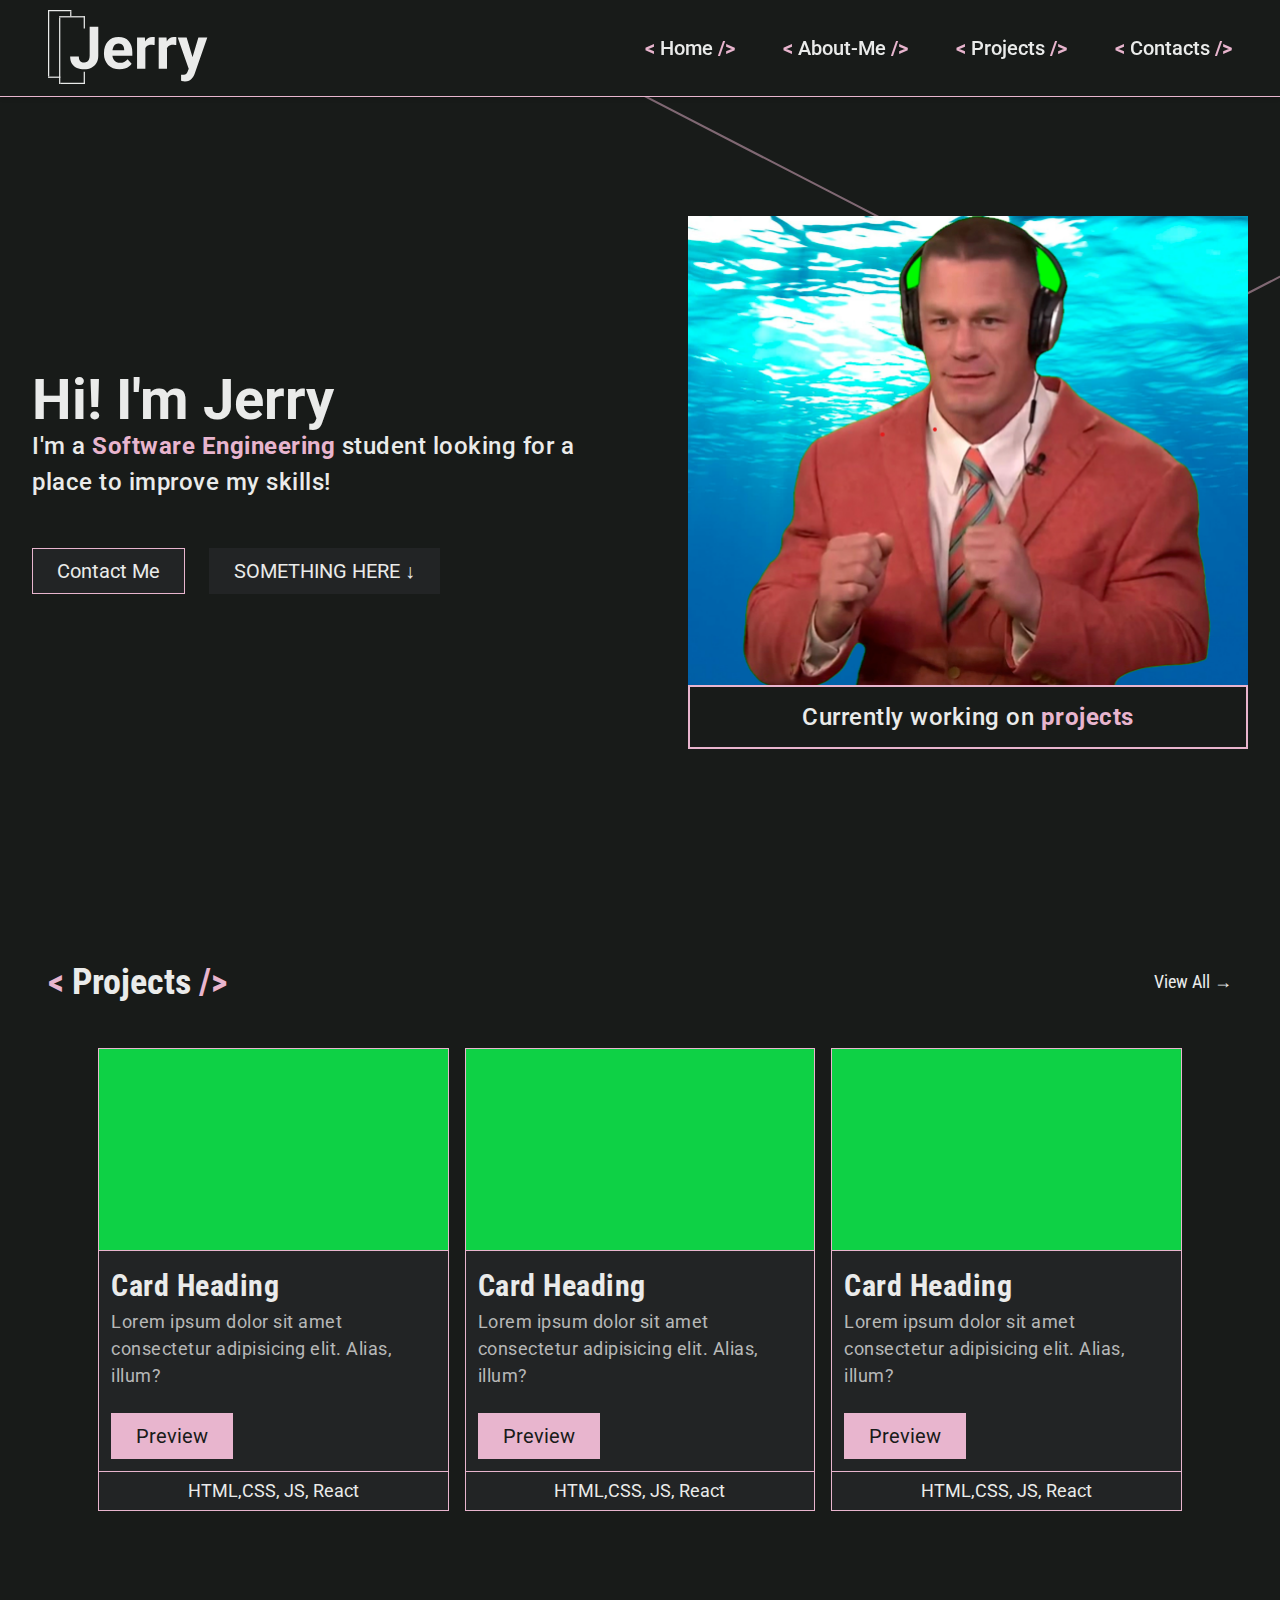
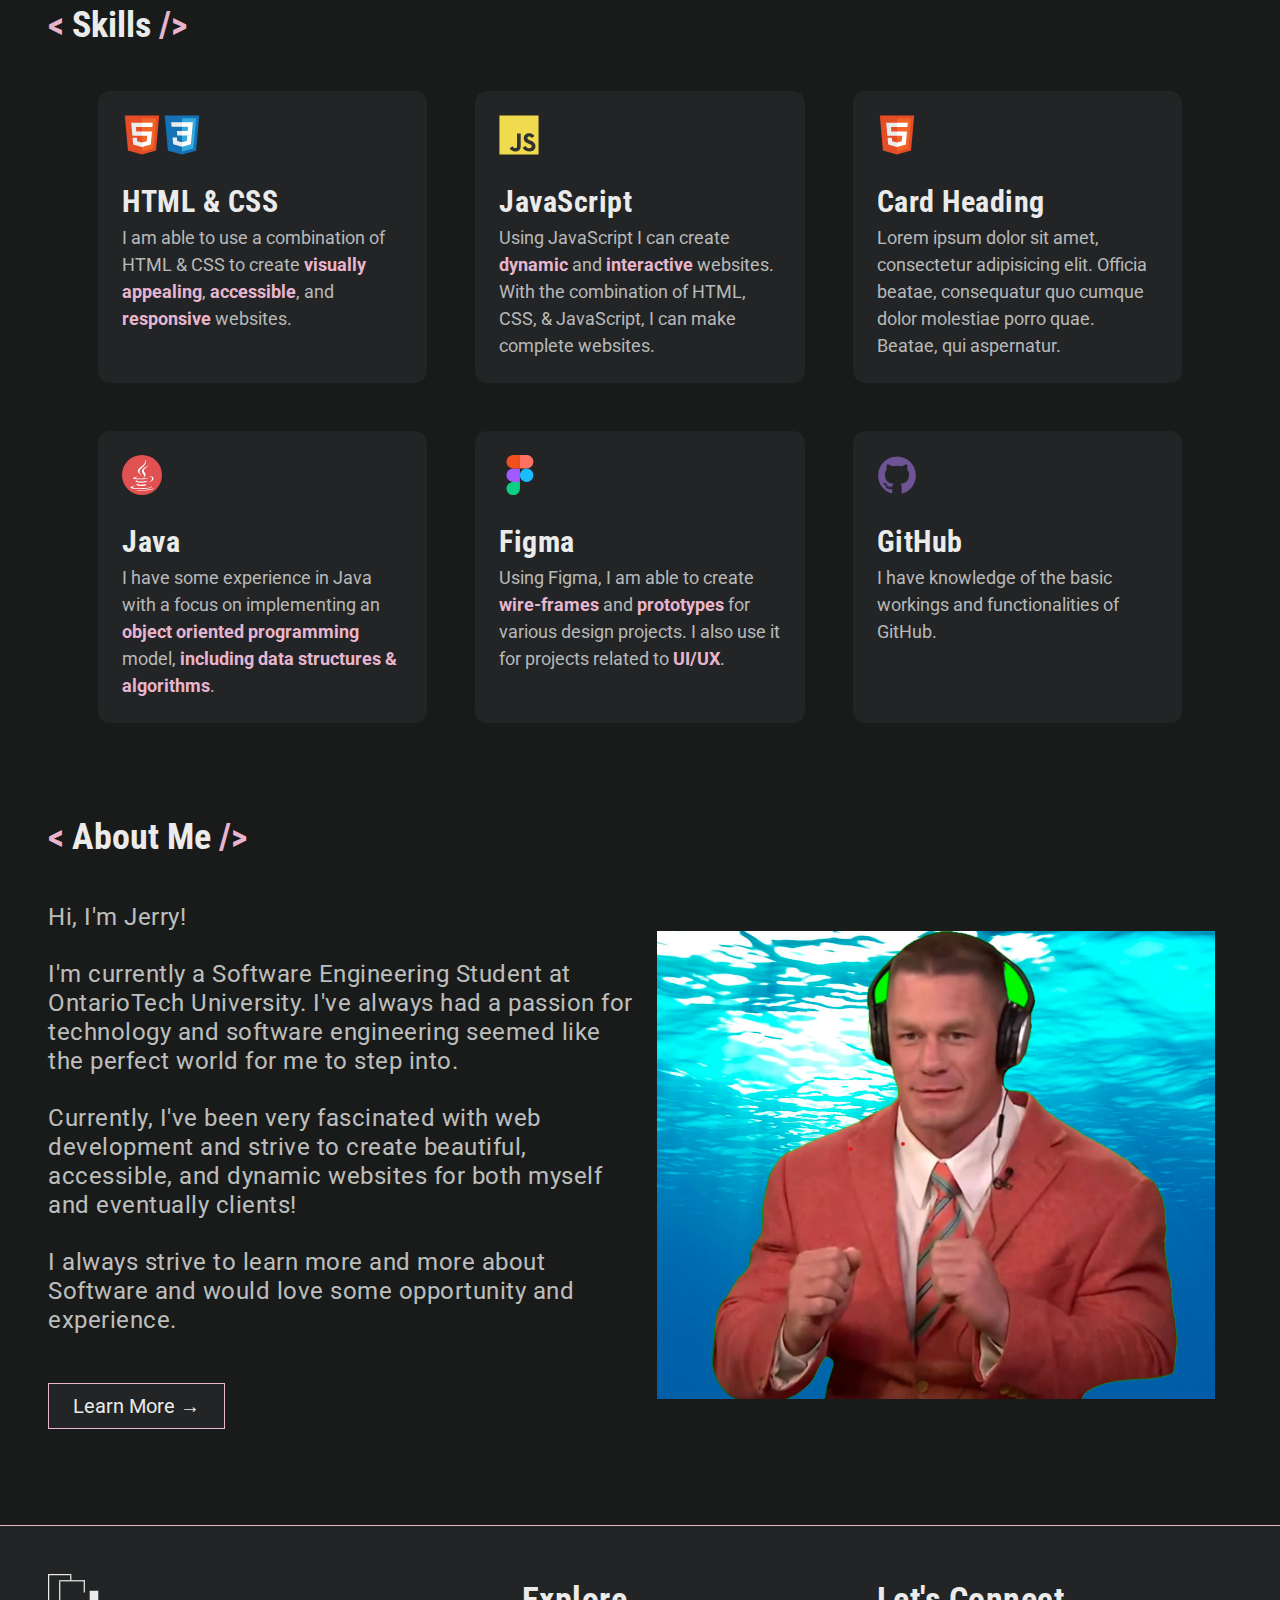
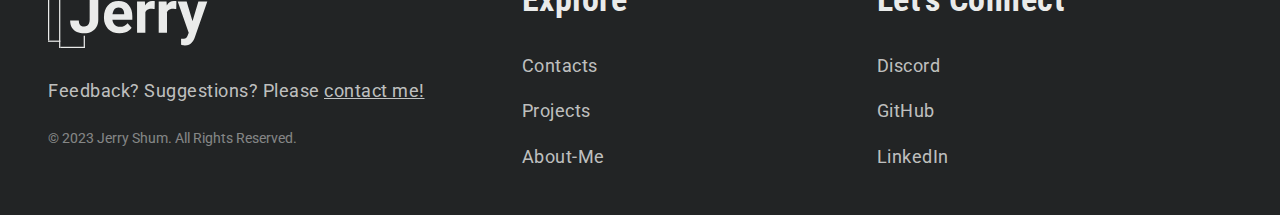
<file: index.html>
<!DOCTYPE html>
<html lang="en">
  <head>
    <meta charset="UTF-8" />
    <meta name="viewport" content="width=device-width, initial-scale=1.0" />
    <title>Jerry Shum</title>

    <!-- Fonts -->
    <link rel="preconnect" href="https://fonts.googleapis.com" />
    <link rel="preconnect" href="https://fonts.gstatic.com" crossorigin />
    <link
      href="https://fonts.googleapis.com/css2?family=Roboto+Condensed:wght@400;700&family=Roboto:wght@400;500;700&display=swap"
      rel="stylesheet"
    />

    <!-- CSS -->
    <link rel="stylesheet" href="css/general.css" />
    <link rel="stylesheet" href="css/styles.css" />
  </head>

  <!-- ------------------------------------------------------------------------------------------------------------------- -->

  <body>
    <!--! Header -->
    <header class="header sticky-header">
      <!--! Logo -->
      <a href="index.html">
        <img src="../img/Logo.svg" alt="Jerry Logo" class="logo" />
      </a>

      <!--! Navigation Bar-->
      <nav class="nav-bar">
        <ul class="nav-list">
          <li>
            <a href="index.html" class="nav-items">
              <span class="accent-bold"> &lt; </span>
              Home
              <span class="accent-bold">/&gt;</span>
            </a>
          </li>
          <li>
            <a href="about.html" class="nav-items">
              <span class="accent-bold"> &lt; </span>
              About-Me
              <span class="accent-bold">/&gt;</span>
            </a>
          </li>
          <li>
            <a href="projects.html" class="nav-items">
              <span class="accent-bold"> &lt; </span>
              Projects
              <span class="accent-bold">/&gt;</span>
            </a>
          </li>
          <li>
            <a href="contacts.html" class="nav-items">
              <span class="accent-bold"> &lt; </span>
              Contacts
              <span class="accent-bold">/&gt;</span>
            </a>
          </li>
        </ul>
      </nav>
    </header>

    <!--! Hero Section -->
    <section class="section-hero">
      <div class="hero">
        <div class="hero-left flex-vertical">
          <div class="hero-text">
            <div class="hero-header">Hi! I'm Jerry</div>
            <div class="hero-description">
              I'm a
              <span class="accent-bold">Software Engineering </span> student
              looking for a place to improve my skills!
            </div>
          </div>
          <div class="hero-btn-container">
            <a href="contacts.html" class="btn btn--primary">Contact Me</a>
            <a href="#" class="btn btn--secondary">SOMETHING HERE &darr;</a>
          </div>
        </div>

        <div class="hero-right flex-vertical">
          <img
            src="img/imgplaceholder - Copy.png"
            alt="Placeholder Image"
            class="hero-img"
          />
          <div class="current-work-container">
            <div class="current-work-text">
              Currently working on <span class="accent-bold"> projects </span>
            </div>
          </div>
        </div>
      </div>
    </section>

    <!--! Projects Section -->
    <section class="section-projects">
      <div class="container">
        <div class="flex-space-between">
          <h2 class="heading-secondary">
            <span class="accent-bold">&lt;</span>
            Projects
            <span class="accent-bold">/&gt;</span>
          </h2>

          <a href="#" class="proj-view">View All &rightarrow;</a>
        </div>

        <div class="cards grid grid--3-col">
          <div class="card">
            <div class="card-img-container">
              <img
                src="../img/project-img.png"
                alt="Card Image"
                class="card-img"
              />
            </div>

            <div class="card-text">
              <div class="card-heading">Card Heading</div>
              <div class="card-description">
                Lorem ipsum dolor sit amet consectetur adipisicing elit. Alias,
                illum?
              </div>
              <a href="#" class="btn btn-card">Preview</a>
            </div>

            <div class="card-footer">HTML,CSS, JS, React</div>
          </div>

          <div class="card">
            <div class="card-img-container">
              <img
                src="../img/project-img.png"
                alt="Card Image"
                class="card-img"
              />
            </div>

            <div class="card-text">
              <div class="card-heading">Card Heading</div>
              <div class="card-description">
                Lorem ipsum dolor sit amet consectetur adipisicing elit. Alias,
                illum?
              </div>
              <a href="#" class="btn btn-card">Preview</a>
            </div>

            <div class="card-footer">HTML,CSS, JS, React</div>
          </div>

          <div class="card">
            <div class="card-img-container">
              <img
                src="../img/project-img.png"
                alt="Card Image"
                class="card-img"
              />
            </div>

            <div class="card-text">
              <div class="card-heading">Card Heading</div>
              <div class="card-description">
                Lorem ipsum dolor sit amet consectetur adipisicing elit. Alias,
                illum?
              </div>
              <a href="#" class="btn btn-card">Preview</a>
            </div>

            <div class="card-footer">HTML,CSS, JS, React</div>
          </div>
        </div>
      </div>
    </section>

    <!--! Skills Section -->
    <section class="section-skills">
      <div class="container">
        <h2 class="heading-secondary">
          <span class="accent-bold">&lt;</span>
          Skills
          <span class="accent-bold">/&gt;</span>
        </h2>

        <div class="skill-cards grid grid--3-col grid--2-row">
          <div class="skill-card">
            <div class="skill-card-icon-container">
              <img
                src="../img/skill-icons/html5-original.svg"
                alt="Html Icon"
                class="skill-card-icon"
              />
              <img
                src="../img/skill-icons/css3-original.svg"
                alt="Css Icon"
                class="skill-card-icon"
              />
            </div>
            <div class="skill-card-text">
              <div class="skill-card-heading">HTML & CSS</div>
              <div class="skill-card-description">
                I am able to use a combination of HTML & CSS to create
                <span class="accent-bold">visually appealing</span>,
                <span class="accent-bold">accessible</span>, and
                <span class="accent-bold">responsive</span> websites.
              </div>
            </div>
          </div>
          <div class="skill-card">
            <div class="skill-card-icon-container">
              <img
                src="../img/skill-icons/javascript-original.svg"
                alt="Html Icon"
                class="skill-card-icon"
              />
            </div>
            <div class="skill-card-text">
              <div class="skill-card-heading">JavaScript</div>
              <div class="skill-card-description">
                Using JavaScript I can create
                <span class="accent-bold">dynamic</span>
                and
                <span class="accent-bold">interactive</span>
                websites. With the combination of HTML, CSS, & JavaScript, I can
                make complete websites.
              </div>
            </div>
          </div>
          <div class="skill-card">
            <div class="skill-card-icon-container">
              <img
                src="../img/skill-icons/html5-original.svg"
                alt="Html Icon"
                class="skill-card-icon"
              />
            </div>
            <div class="skill-card-text">
              <div class="skill-card-heading">Card Heading</div>
              <div class="skill-card-description">
                Lorem ipsum dolor sit amet, consectetur adipisicing elit.
                Officia beatae, consequatur quo cumque dolor molestiae porro
                quae. Beatae, qui aspernatur.
              </div>
            </div>
          </div>
          <div class="skill-card">
            <div class="skill-card-icon-container">
              <img
                src="../img/skill-icons/Java-icon.svg"
                alt="Html Icon"
                class="skill-card-icon"
              />
            </div>
            <div class="skill-card-text">
              <div class="skill-card-heading">Java</div>
              <div class="skill-card-description">
                I have some experience in Java with a focus on implementing an
                <span class="accent-bold">object oriented programming</span>
                model,
                <span class="accent-bold"
                  >including data structures & algorithms</span
                >.
              </div>
            </div>
          </div>
          <div class="skill-card">
            <div class="skill-card-icon-container">
              <img
                src="../img/skill-icons/figma-original.svg"
                alt="Html Icon"
                class="skill-card-icon"
              />
            </div>
            <div class="skill-card-text">
              <div class="skill-card-heading">Figma</div>
              <div class="skill-card-description">
                Using Figma, I am able to create
                <span class="accent-bold">wire-frames</span> and
                <span class="accent-bold">prototypes</span> for various design
                projects. I also use it for projects related to
                <span class="accent-bold">UI/UX</span>.
              </div>
            </div>
          </div>
          <div class="skill-card">
            <div class="skill-card-icon-container">
              <img
                src="../img/skill-icons/github-original 1.svg"
                alt="Html Icon"
                class="skill-card-icon"
              />
            </div>
            <div class="skill-card-text">
              <div class="skill-card-heading">GitHub</div>
              <div class="skill-card-description">
                I have knowledge of the basic workings and functionalities of
                GitHub.
              </div>
            </div>
          </div>
        </div>
      </div>
    </section>

    <!--! About Me Section -->
    <section class="section-about">
      <div class="container">
        <h2 class="heading-secondary">
          <span class="accent-bold">&lt;</span>
          About Me
          <span class="accent-bold">/&gt;</span>
        </h2>

        <div class="about-container grid grid--2-col">
          <div class="about-left">
            <div class="about-description medium-mb">
              Hi, I'm Jerry!
              <br />
              <br />
              I'm currently a Software Engineering Student at OntarioTech
              University. I've always had a passion for technology and software
              engineering seemed like the perfect world for me to step into.
              <br />
              <br />
              Currently, I've been very fascinated with web development and
              strive to create beautiful, accessible, and dynamic websites for
              both myself and eventually clients! <br /><br />

              I always strive to learn more and more about Software and would
              love some opportunity and experience.
            </div>
            <a href="about.html" class="btn btn--primary"
              >Learn More &rightarrow;</a
            >
          </div>

          <div class="about-right">
            <div class="about-img-container">
              <img
                src="../img/imgplaceholder - Copy.png"
                alt="About Image"
                class="about-img"
              />
            </div>
          </div>
        </div>
      </div>
    </section>

    <!--! Footer -->
    <footer class="footer">
      <div class="container">
        <div class="grid grid--footer">
          <div class="footer-feedback footer-flex flex-vertical">
            <div class="footer-img">
              <a href="#">
                <img src="../img/Logo.svg" alt="Jerry Logo" class="logo" />
              </a>
            </div>
            <div class="footer-text">
              Feedback? Suggestions? Please
              <a href="contacts.html" class="underline footer-link"
                >contact me!</a
              >
            </div>
            <div class="copyright">
              &copy; 2023 Jerry Shum. All Rights Reserved.
            </div>
          </div>
          <div class="footer-explore footer-flex flex-vertical">
            <div class="footer-heading">Explore</div>
            <ul class="footer-links">
              <li class="footer-text">
                <a href="contacts.html" class="footer-link">Contacts</a>
              </li>
              <li class="footer-text">
                <a href="projects.html" class="footer-link">Projects</a>
              </li>
              <li class="footer-text">
                <a href="about.html" class="footer-link">About-Me</a>
              </li>
            </ul>
          </div>

          <div class="footer-explore footer-flex flex-vertical">
            <div class="footer-heading">Let's Connect</div>
            <ul class="footer-links">
              <li class="footer-text">
                <a href="#" class="footer-link">Discord</a>
              </li>
              <li class="footer-text">
                <a href="#" class="footer-link">GitHub</a>
              </li>
              <li class="footer-text">
                <a href="#" class="footer-link">LinkedIn</a>
              </li>
            </ul>
          </div>
        </div>
      </div>
    </footer>
  </body>
</html>
</file>
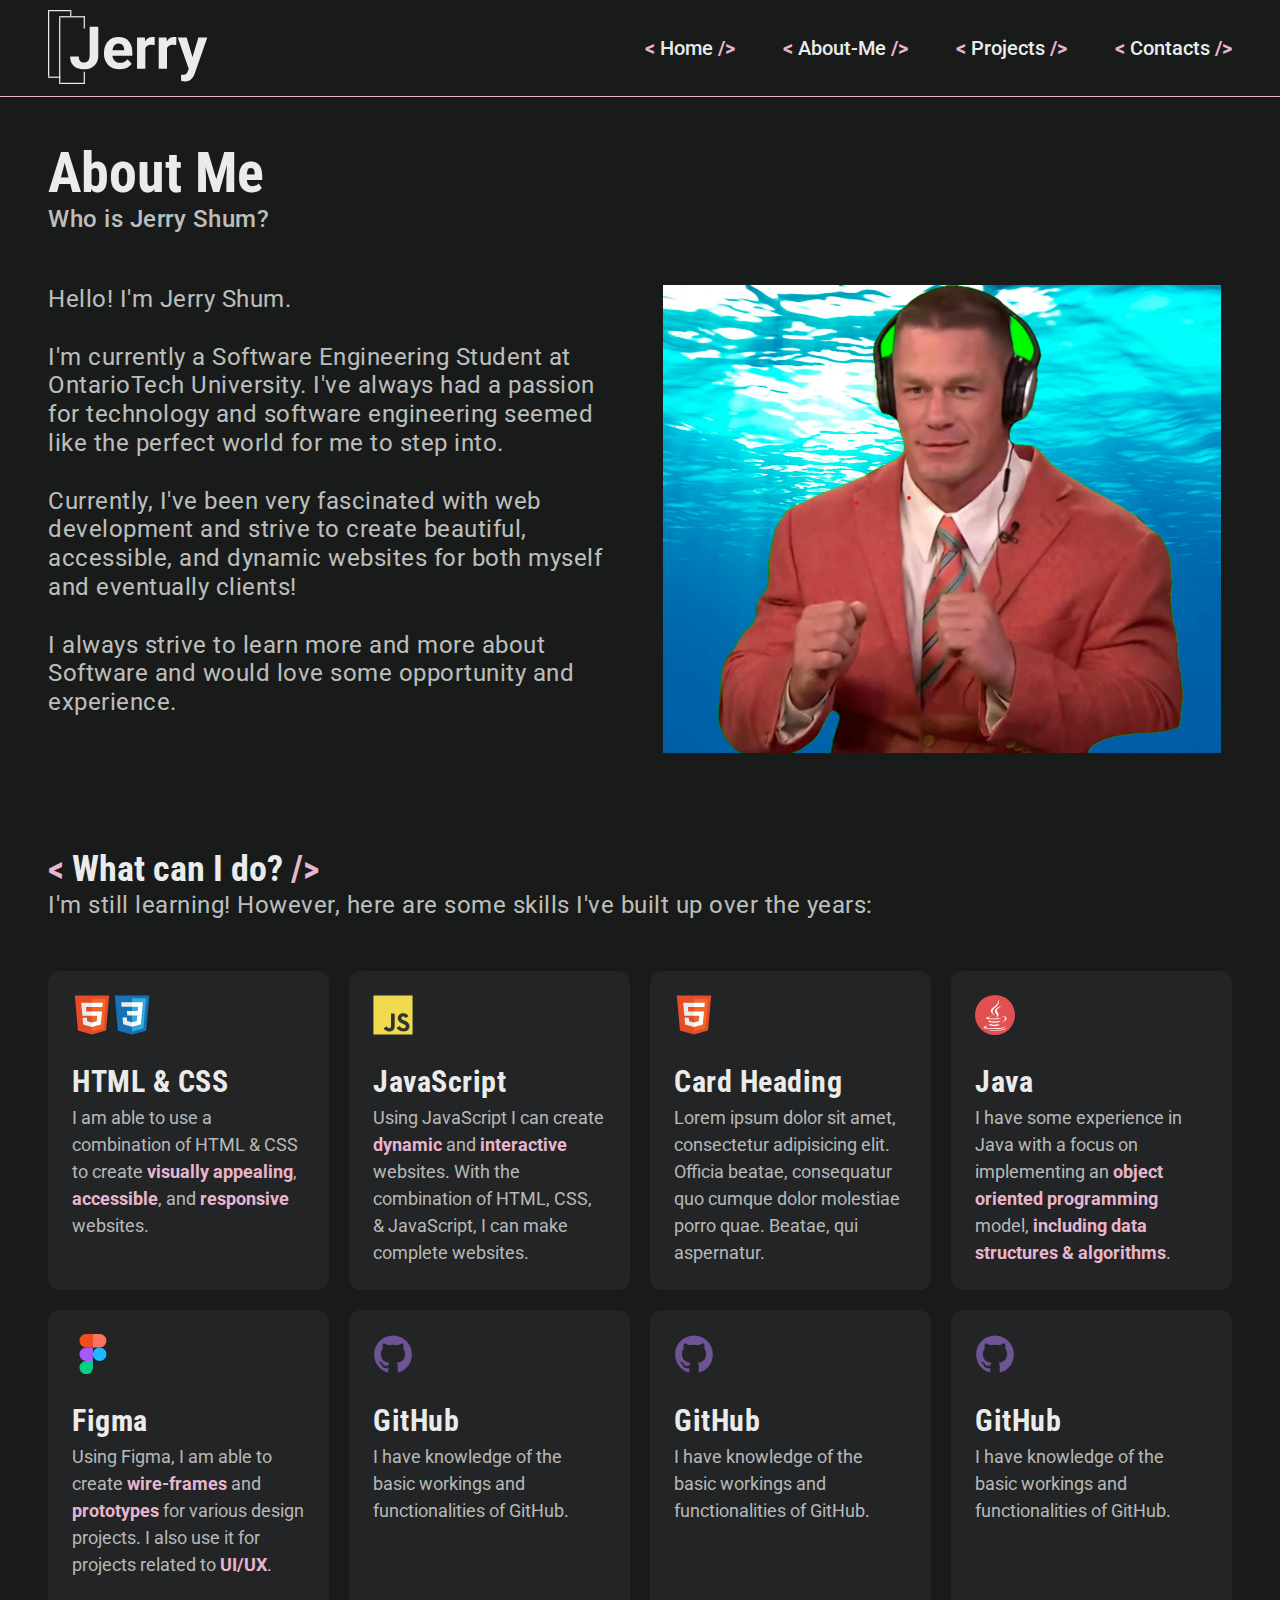
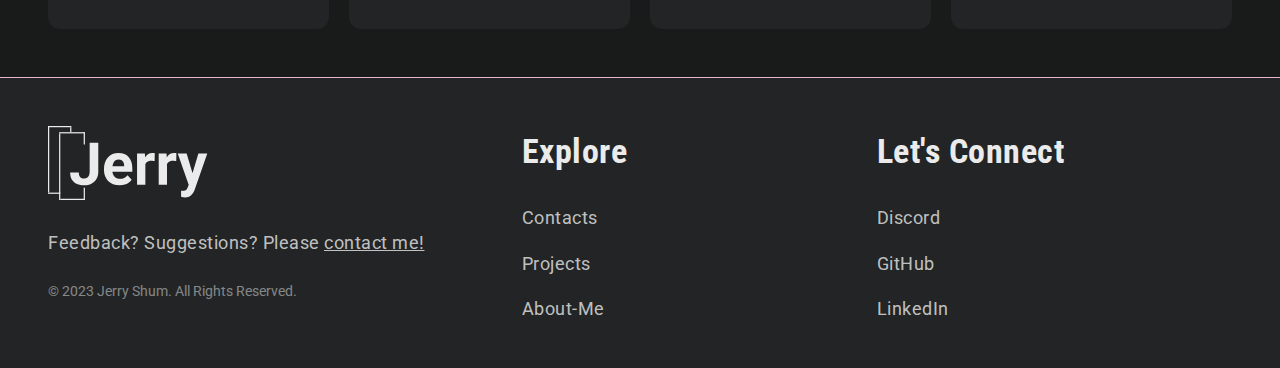
<file: about.html>
<!DOCTYPE html>
<html lang="en">
  <head>
    <meta charset="UTF-8" />
    <meta name="viewport" content="width=device-width, initial-scale=1.0" />
    <title>About-me</title>

    <!-- Fonts -->
    <link rel="preconnect" href="https://fonts.googleapis.com" />
    <link rel="preconnect" href="https://fonts.gstatic.com" crossorigin />
    <link
      href="https://fonts.googleapis.com/css2?family=Roboto+Condensed:wght@400;700&family=Roboto:wght@400;500;700&display=swap"
      rel="stylesheet"
    />

    <!-- CSS -->
    <link rel="stylesheet" href="css/general.css" />
    <link rel="stylesheet" href="css/styles.css" />
    <link rel="stylesheet" href="css/about.css" />
  </head>
  <body>
    <!--! Header  -->
    <header class="header">
      <!--! Logo -->
      <a href="index.html">
        <img src="../img/Logo.svg" alt="Jerry Logo" class="logo" />
      </a>

      <!--! Navigation Bar-->
      <nav class="nav-bar">
        <ul class="nav-list">
          <li>
            <a href="index.html" class="nav-items">
              <span class="accent-bold"> &lt; </span>
              Home
              <span class="accent-bold">/&gt;</span>
            </a>
          </li>
          <li>
            <a href="about.html" class="nav-items">
              <span class="accent-bold"> &lt; </span>
              About-Me
              <span class="accent-bold">/&gt;</span>
            </a>
          </li>
          <li>
            <a href="projects.html" class="nav-items">
              <span class="accent-bold"> &lt; </span>
              Projects
              <span class="accent-bold">/&gt;</span>
            </a>
          </li>
          <li>
            <a href="contacts.html" class="nav-items">
              <span class="accent-bold"> &lt; </span>
              Contacts
              <span class="accent-bold">/&gt;</span>
            </a>
          </li>
        </ul>
      </nav>
    </header>

    <!--! About Me -->
    <section class="section-about-jerry">
      <div class="container">
        <div class="about-heading">
          <h1 class="heading-tertiary">About Me</h1>
          <p class="subheading">Who is Jerry Shum?</p>
        </div>
        <div class="about-container grid grid--2-col about-page-container">
          <div class="about-left">
            <div class="about-description">
              Hello! I'm Jerry Shum.
              <br />
              <br />
              I'm currently a Software Engineering Student at OntarioTech
              University. I've always had a passion for technology and software
              engineering seemed like the perfect world for me to step into.
              <br />
              <br />
              Currently, I've been very fascinated with web development and
              strive to create beautiful, accessible, and dynamic websites for
              both myself and eventually clients! <br /><br />

              I always strive to learn more and more about Software and would
              love some opportunity and experience.
            </div>
          </div>

          <div class="about-right">
            <div class="about-img-container">
              <img
                src="../img/imgplaceholder - Copy.png"
                alt="About Image"
                class="about-img"
              />
            </div>
          </div>
        </div>
      </div>
    </section>

    <!--! What I Do -->
    <section class="section-what-do">
      <div class="container">
        <div>
          <h2 class="heading-secondary">
            <span class="accent-bold">&lt;</span>
            What can I do?
            <span class="accent-bold">/&gt;</span>
          </h2>

          <div class="subheading text-readable">
            I'm still learning! However, here are some skills I've built up over
            the years:
          </div>
        </div>

        <div class="skill-cards skill-cards-about grid grid--4-col grid--2-row">
          <div class="skill-card skill-card-about">
            <div class="skill-card-icon-container">
              <img
                src="../img/skill-icons/html5-original.svg"
                alt="Html Icon"
                class="skill-card-icon"
              />
              <img
                src="../img/skill-icons/css3-original.svg"
                alt="Css Icon"
                class="skill-card-icon"
              />
            </div>
            <div class="skill-card-text">
              <div class="skill-card-heading">HTML & CSS</div>
              <div class="skill-card-description">
                I am able to use a combination of HTML & CSS to create
                <span class="accent-bold">visually appealing</span>,
                <span class="accent-bold">accessible</span>, and
                <span class="accent-bold">responsive</span> websites.
              </div>
            </div>
          </div>
          <div class="skill-card">
            <div class="skill-card-icon-container">
              <img
                src="../img/skill-icons/javascript-original.svg"
                alt="Html Icon"
                class="skill-card-icon"
              />
            </div>
            <div class="skill-card-text">
              <div class="skill-card-heading">JavaScript</div>
              <div class="skill-card-description">
                Using JavaScript I can create
                <span class="accent-bold">dynamic</span>
                and
                <span class="accent-bold">interactive</span>
                websites. With the combination of HTML, CSS, & JavaScript, I can
                make complete websites.
              </div>
            </div>
          </div>
          <div class="skill-card">
            <div class="skill-card-icon-container">
              <img
                src="../img/skill-icons/html5-original.svg"
                alt="Html Icon"
                class="skill-card-icon"
              />
            </div>
            <div class="skill-card-text">
              <div class="skill-card-heading">Card Heading</div>
              <div class="skill-card-description">
                Lorem ipsum dolor sit amet, consectetur adipisicing elit.
                Officia beatae, consequatur quo cumque dolor molestiae porro
                quae. Beatae, qui aspernatur.
              </div>
            </div>
          </div>
          <div class="skill-card">
            <div class="skill-card-icon-container">
              <img
                src="../img/skill-icons/Java-icon.svg"
                alt="Html Icon"
                class="skill-card-icon"
              />
            </div>
            <div class="skill-card-text">
              <div class="skill-card-heading">Java</div>
              <div class="skill-card-description">
                I have some experience in Java with a focus on implementing an
                <span class="accent-bold">object oriented programming</span>
                model,
                <span class="accent-bold"
                  >including data structures & algorithms</span
                >.
              </div>
            </div>
          </div>
          <div class="skill-card">
            <div class="skill-card-icon-container">
              <img
                src="../img/skill-icons/figma-original.svg"
                alt="Html Icon"
                class="skill-card-icon"
              />
            </div>
            <div class="skill-card-text">
              <div class="skill-card-heading">Figma</div>
              <div class="skill-card-description">
                Using Figma, I am able to create
                <span class="accent-bold">wire-frames</span> and
                <span class="accent-bold">prototypes</span> for various design
                projects. I also use it for projects related to
                <span class="accent-bold">UI/UX</span>.
              </div>
            </div>
          </div>
          <div class="skill-card">
            <div class="skill-card-icon-container">
              <img
                src="../img/skill-icons/github-original 1.svg"
                alt="Html Icon"
                class="skill-card-icon"
              />
            </div>
            <div class="skill-card-text">
              <div class="skill-card-heading">GitHub</div>
              <div class="skill-card-description">
                I have knowledge of the basic workings and functionalities of
                GitHub.
              </div>
            </div>
          </div>
          <div class="skill-card">
            <div class="skill-card-icon-container">
              <img
                src="../img/skill-icons/github-original 1.svg"
                alt="Html Icon"
                class="skill-card-icon"
              />
            </div>
            <div class="skill-card-text">
              <div class="skill-card-heading">GitHub</div>
              <div class="skill-card-description">
                I have knowledge of the basic workings and functionalities of
                GitHub.
              </div>
            </div>
          </div>
          <div class="skill-card">
            <div class="skill-card-icon-container">
              <img
                src="../img/skill-icons/github-original 1.svg"
                alt="Html Icon"
                class="skill-card-icon"
              />
            </div>
            <div class="skill-card-text">
              <div class="skill-card-heading">GitHub</div>
              <div class="skill-card-description">
                I have knowledge of the basic workings and functionalities of
                GitHub.
              </div>
            </div>
          </div>
        </div>
      </div>
    </section>

    <!--! Footer -->
    <footer class="footer">
      <div class="container">
        <div class="grid grid--footer">
          <div class="footer-feedback footer-flex flex-vertical">
            <div class="footer-img">
              <a href="#">
                <img src="../img/Logo.svg" alt="Jerry Logo" class="logo" />
              </a>
            </div>
            <div class="footer-text">
              Feedback? Suggestions? Please
              <a href="contacts.html" class="underline footer-link"
                >contact me!</a
              >
            </div>
            <div class="copyright">
              &copy; 2023 Jerry Shum. All Rights Reserved.
            </div>
          </div>
          <div class="footer-explore footer-flex flex-vertical">
            <div class="footer-heading">Explore</div>
            <ul class="footer-links">
              <li class="footer-text">
                <a href="contacts.html" class="footer-link">Contacts</a>
              </li>
              <li class="footer-text">
                <a href="projects.html" class="footer-link">Projects</a>
              </li>
              <li class="footer-text">
                <a href="about.html" class="footer-link">About-Me</a>
              </li>
            </ul>
          </div>

          <div class="footer-explore footer-flex flex-vertical">
            <div class="footer-heading">Let's Connect</div>
            <ul class="footer-links">
              <li class="footer-text">
                <a href="#" class="footer-link">Discord</a>
              </li>
              <li class="footer-text">
                <a href="#" class="footer-link">GitHub</a>
              </li>
              <li class="footer-text">
                <a href="#" class="footer-link">LinkedIn</a>
              </li>
            </ul>
          </div>
        </div>
      </div>
    </footer>
  </body>
</html>
</file>
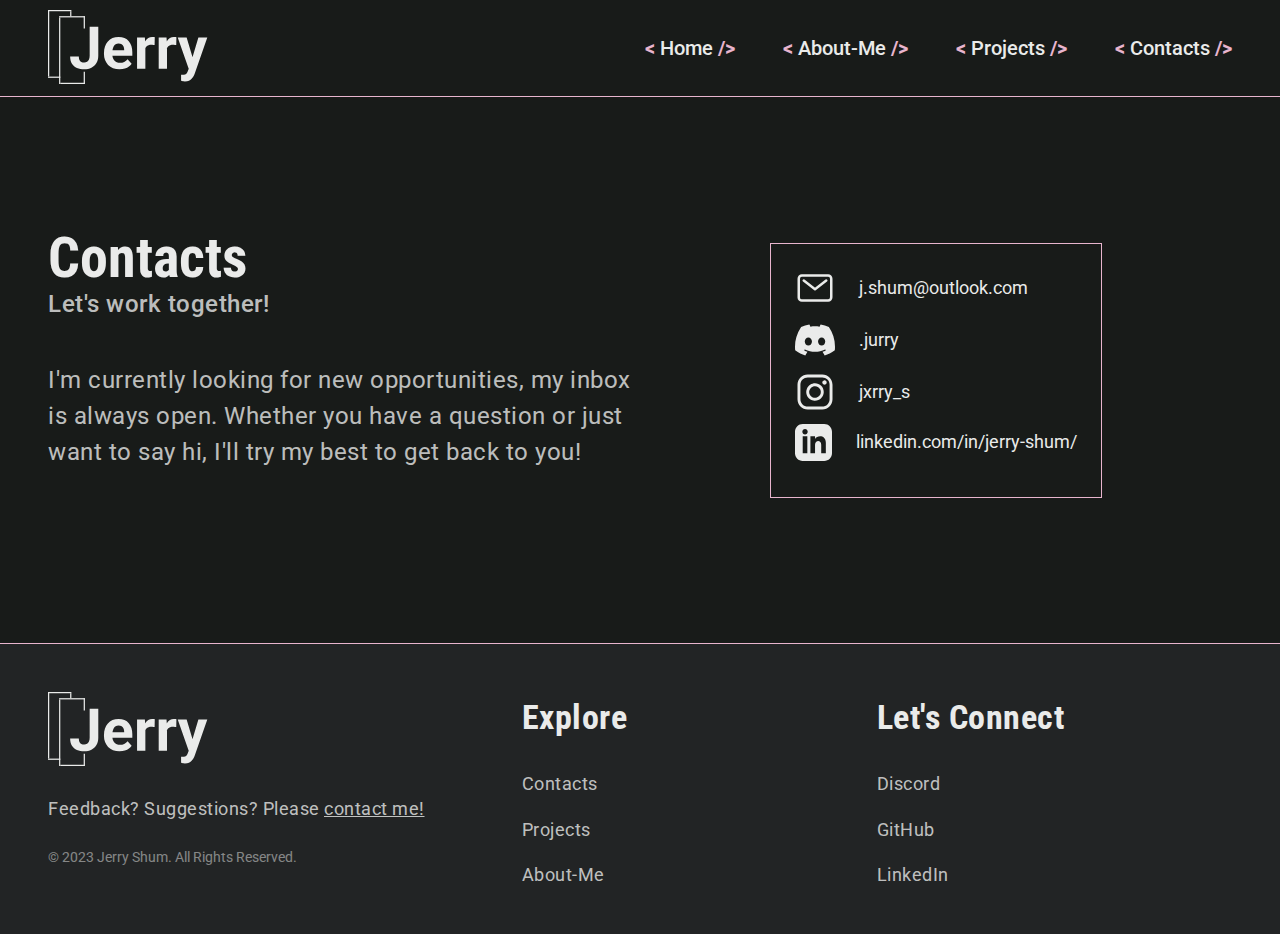
<file: contacts.html>
<!DOCTYPE html>
<html lang="en">
  <head>
    <meta charset="UTF-8" />
    <meta name="viewport" content="width=device-width, initial-scale=1.0" />
    <title>Contacts</title>

    <!-- Fonts -->
    <link rel="preconnect" href="https://fonts.googleapis.com" />
    <link rel="preconnect" href="https://fonts.gstatic.com" crossorigin />
    <link
      href="https://fonts.googleapis.com/css2?family=Roboto+Condensed:wght@400;700&family=Roboto:wght@400;500;700&display=swap"
      rel="stylesheet"
    />

    <!-- CSS -->
    <link rel="stylesheet" href="css/general.css" />
    <link rel="stylesheet" href="css/styles.css" />
    <link rel="stylesheet" href="css/contacts.css" />
  </head>

  <body>
    <header class="header">
      <!--! Logo -->
      <a href="index.html">
        <img src="../img/Logo.svg" alt="Jerry Logo" class="logo" />
      </a>

      <!--! Navigation Bar-->
      <nav class="nav-bar">
        <ul class="nav-list">
          <li>
            <a href="index.html" class="nav-items">
              <span class="accent-bold"> &lt; </span>
              Home
              <span class="accent-bold">/&gt;</span>
            </a>
          </li>
          <li>
            <a href="about.html" class="nav-items">
              <span class="accent-bold"> &lt; </span>
              About-Me
              <span class="accent-bold">/&gt;</span>
            </a>
          </li>
          <li>
            <a href="projects.html" class="nav-items">
              <span class="accent-bold"> &lt; </span>
              Projects
              <span class="accent-bold">/&gt;</span>
            </a>
          </li>
          <li>
            <a href="contacts.html" class="nav-items">
              <span class="accent-bold"> &lt; </span>
              Contacts
              <span class="accent-bold">/&gt;</span>
            </a>
          </li>
        </ul>
      </nav>
    </header>

    <!--! Contacts Section  -->
    <section class="section-contacts">
      <div class="container">
        <div class="contact-grid grid grid--2-col">
          <div class="contact-text">
            <div class="heading-tertiary">Contacts</div>
            <div class="subheading">Let's work together!</div>
            <div class="description">
              I'm currently looking for new opportunities, my inbox is always
              open. Whether you have a question or just want to say hi, I'll try
              my best to get back to you!
            </div>
        </div>

        <div class="contact-info">
          <ul class="contact-list">
            <li class="contact-list-item">
              <img src="../img/contact-icons/mail-outline 1.svg" alt="mail-outline-icon" class="contact-icon">
              <a href="mailto:j.shum@outlook.com" class="list-link">j.shum@outlook.com</a>
            </li>

            <li class="contact-list-item">
              <img src="../img/contact-icons/discord-icon-svgrepo-com.svg" alt="discord-icon" class="contact-icon">
              <a href="#" class="list-link">.jurry</a>
            </li>

            <li class="contact-list-item"> 
              <img src="../img/contact-icons/logo-instagram 1.svg" alt="instagram-logo" class="contact-icon">
              <a href="https://www.instagram.com/jxrry_s/" class="list-link">jxrry_s</a>
            </li>

            <li class="contact-list-item">
              <img src="../img/contact-icons/iconmonstr-linkedin-3 1.svg" alt="LinkedIn-icon" class="contact-icon linkedin-icon" >
              <a href ="https://www.linkedin.com/in/jerry-shum/" class="list-link">linkedin.com/in/jerry-shum/</a>

            </li>
          </ul>
        </div>

      </div>
    </section>

    <!--! Footer -->
    <footer class="footer">
      <div class="container">
        <div class="grid grid--footer">
          <div class="footer-feedback footer-flex flex-vertical">
            <div class="footer-img">
              <a href="#">
                <img src="../img/Logo.svg" alt="Jerry Logo" class="logo" />
              </a>
            </div>
            <div class="footer-text">
              Feedback? Suggestions? Please
              <a href="contacts.html" class="underline footer-link"
                >contact me!</a
              >
            </div>
            <div class="copyright">
              &copy; 2023 Jerry Shum. All Rights Reserved.
            </div>
          </div>
          <div class="footer-explore footer-flex flex-vertical">
            <div class="footer-heading">Explore</div>
            <ul class="footer-links">
              <li class="footer-text">
                <a href="contacts.html" class="footer-link">Contacts</a>
              </li>
              <li class="footer-text">
                <a href="projects.html" class="footer-link">Projects</a>
              </li>
              <li class="footer-text">
                <a href="about.html" class="footer-link">About-Me</a>
              </li>
            </ul>
          </div>

          <div class="footer-explore footer-flex flex-vertical">
            <div class="footer-heading">Let's Connect</div>
            <ul class="footer-links">
              <li class="footer-text">
                <a href="#" class="footer-link">Discord</a>
              </li>
              <li class="footer-text">
                <a href="#" class="footer-link">GitHub</a>
              </li>
              <li class="footer-text">
                <a href="#" class="footer-link">LinkedIn</a>
              </li>
            </ul>
          </div>
        </div>
      </div>
    </footer>
  </body>
</html>
</file>
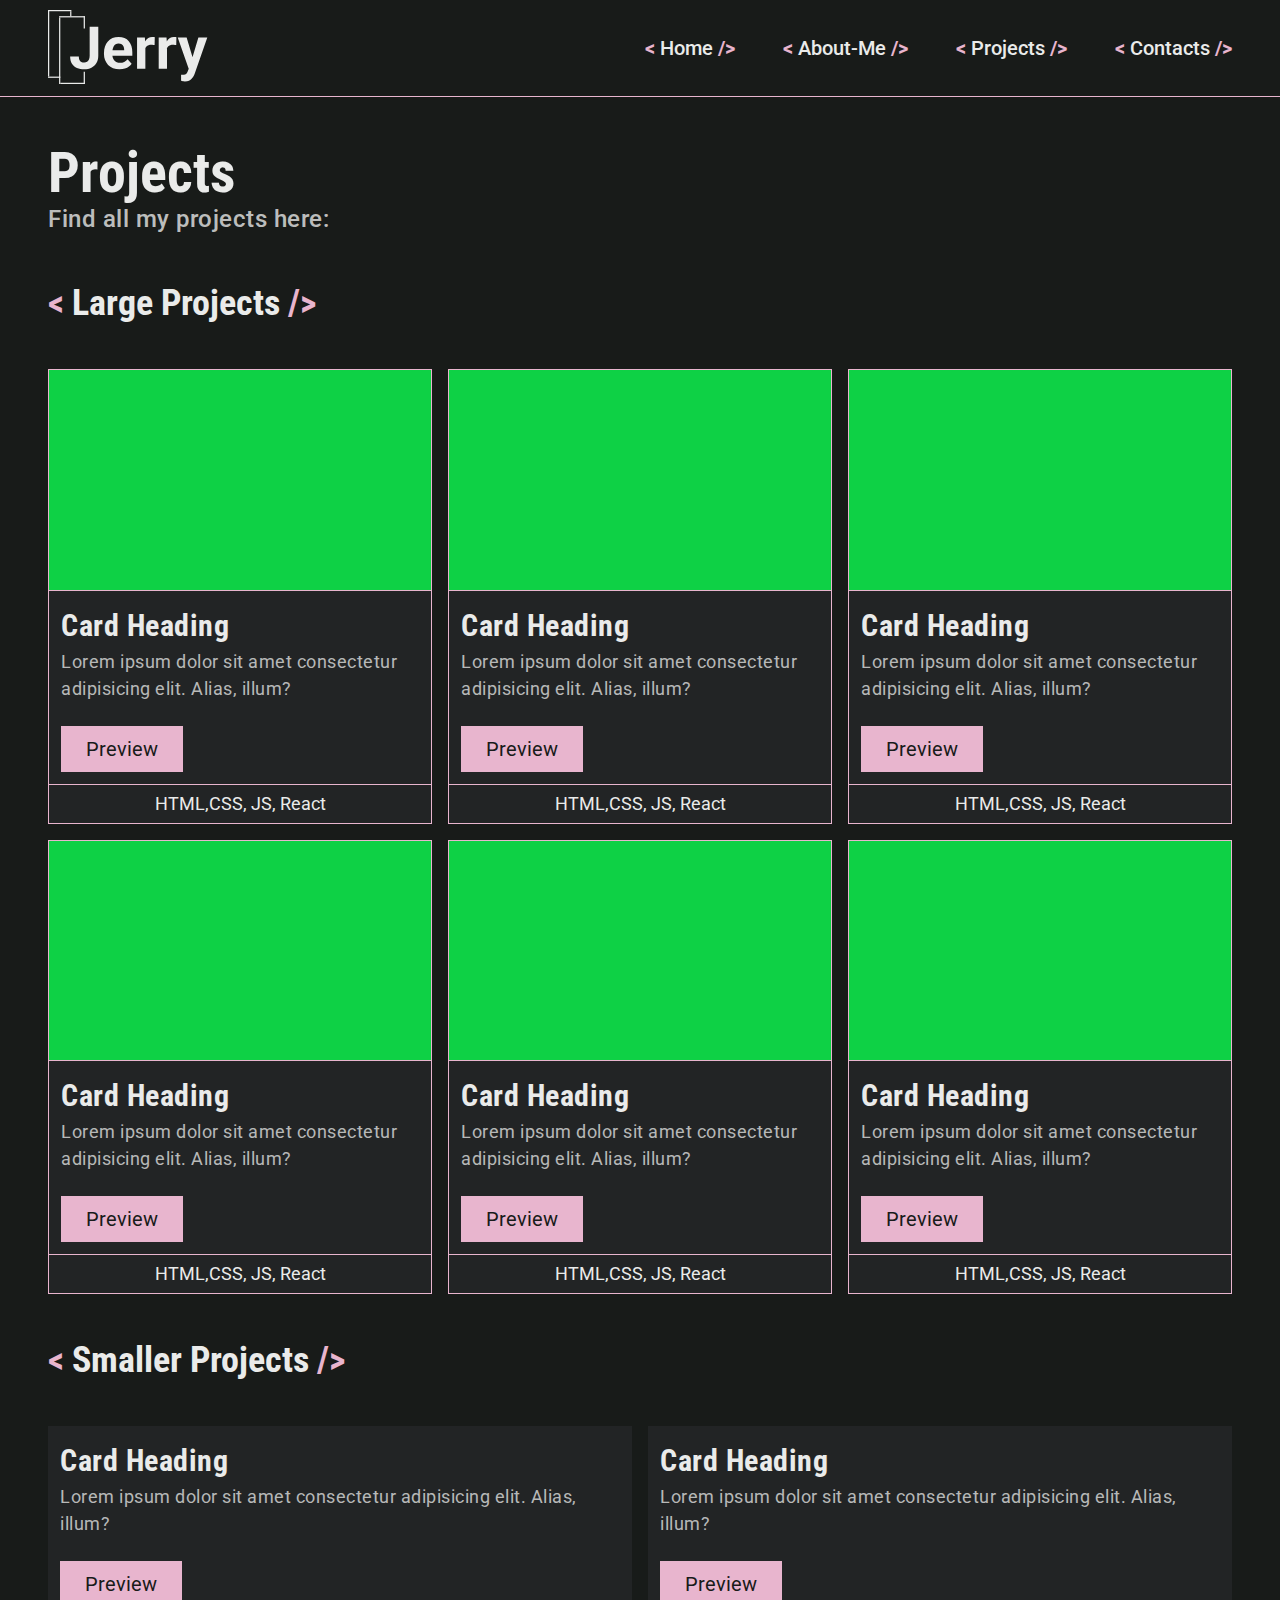
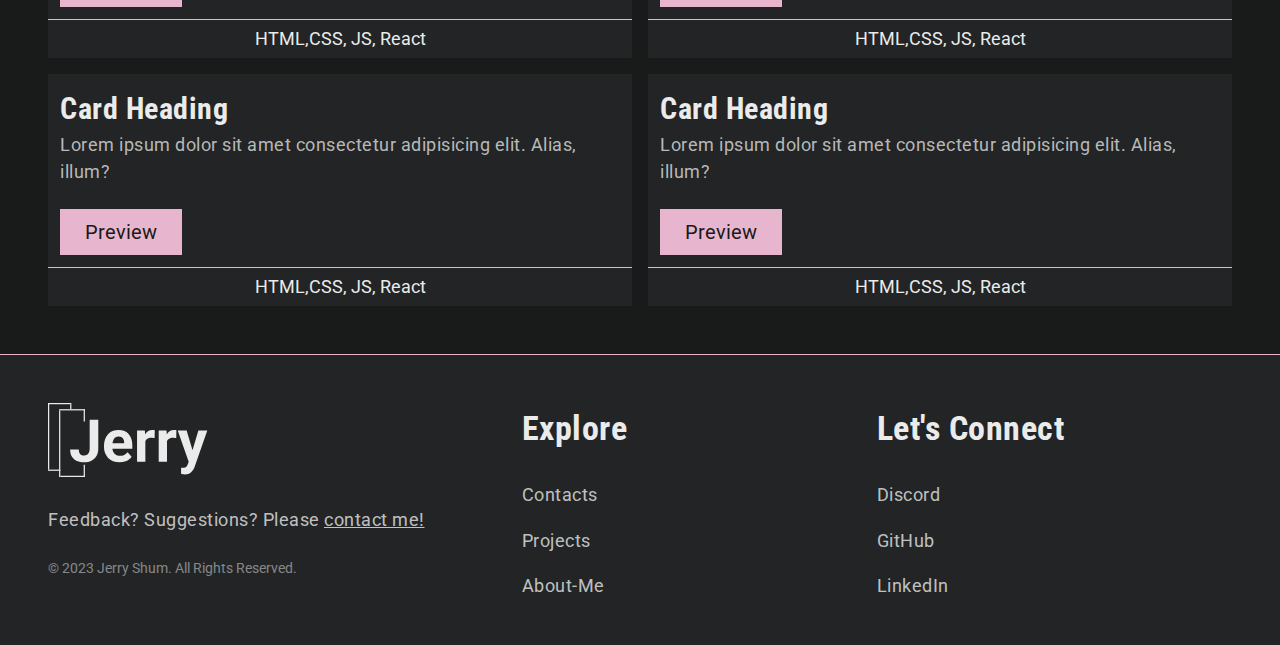
<file: projects.html>
<!DOCTYPE html>
<html lang="en">
  <head>
    <meta charset="UTF-8" />
    <meta name="viewport" content="width=device-width, initial-scale=1.0" />
    <title>Projects</title>

    <!-- Fonts -->
    <link rel="preconnect" href="https://fonts.googleapis.com" />
    <link rel="preconnect" href="https://fonts.gstatic.com" crossorigin />
    <link
      href="https://fonts.googleapis.com/css2?family=Roboto+Condensed:wght@400;700&family=Roboto:wght@400;500;700&display=swap"
      rel="stylesheet"
    />

    <!-- CSS -->
    <link rel="stylesheet" href="css/general.css" />
    <link rel="stylesheet" href="css/styles.css" />
    <link rel="stylesheet" href="css/projects.css" />
  </head>
  <body>
    <!--! Header -->
    <header class="header">
      <!--! Logo -->
      <a href="index.html">
        <img src="../img/Logo.svg" alt="Jerry Logo" class="logo" />
      </a>

      <!--! Navigation Bar-->
      <nav class="nav-bar">
        <ul class="nav-list">
          <li>
            <a href="index.html" class="nav-items">
              <span class="accent-bold"> &lt; </span>
              Home
              <span class="accent-bold">/&gt;</span>
            </a>
          </li>
          <li>
            <a href="about.html" class="nav-items">
              <span class="accent-bold"> &lt; </span>
              About-Me
              <span class="accent-bold">/&gt;</span>
            </a>
          </li>
          <li>
            <a href="projects.html" class="nav-items">
              <span class="accent-bold"> &lt; </span>
              Projects
              <span class="accent-bold">/&gt;</span>
            </a>
          </li>
          <li>
            <a href="contacts.html" class="nav-items">
              <span class="accent-bold"> &lt; </span>
              Contacts
              <span class="accent-bold">/&gt;</span>
            </a>
          </li>
        </ul>
      </nav>
    </header>

    <!--! Page Heading  -->
    <div class="section-box">
      <div class="container">
        <div class="proj-heading">
          <h1 class="heading-tertiary">Projects</h1>
          <p class="subheading">Find all my projects here:</p>
        </div>
      </div>
    </div>

    <!--! Large Projects -->
    <section class="section-large-projects">
      <div class="container">
        <div class="large-proj-heading">
          <h2 class="heading-secondary">
            <span class="accent-bold">&lt;</span>
            Large Projects
            <span class="accent-bold">/&gt;</span>
          </h2>
        </div>

        <div class="cards large-proj-cards grid grid--3-col grid--2-row">
          <div class="card">
            <div class="card-img-container">
              <img
                src="../img/project-img.png"
                alt="Card Image"
                class="card-img"
              />
            </div>

            <div class="card-text">
              <div class="card-heading">Card Heading</div>
              <div class="card-description">
                Lorem ipsum dolor sit amet consectetur adipisicing elit. Alias,
                illum?
              </div>
              <a href="#" class="btn btn-card">Preview</a>
            </div>

            <div class="card-footer">HTML,CSS, JS, React</div>
          </div>

          <div class="card">
            <div class="card-img-container">
              <img
                src="../img/project-img.png"
                alt="Card Image"
                class="card-img"
              />
            </div>

            <div class="card-text">
              <div class="card-heading">Card Heading</div>
              <div class="card-description">
                Lorem ipsum dolor sit amet consectetur adipisicing elit. Alias,
                illum?
              </div>
              <a href="#" class="btn btn-card">Preview</a>
            </div>

            <div class="card-footer">HTML,CSS, JS, React</div>
          </div>

          <div class="card">
            <div class="card-img-container">
              <img
                src="../img/project-img.png"
                alt="Card Image"
                class="card-img"
              />
            </div>

            <div class="card-text">
              <div class="card-heading">Card Heading</div>
              <div class="card-description">
                Lorem ipsum dolor sit amet consectetur adipisicing elit. Alias,
                illum?
              </div>
              <a href="#" class="btn btn-card">Preview</a>
            </div>

            <div class="card-footer">HTML,CSS, JS, React</div>
          </div>

          <div class="card">
            <div class="card-img-container">
              <img
                src="../img/project-img.png"
                alt="Card Image"
                class="card-img"
              />
            </div>

            <div class="card-text">
              <div class="card-heading">Card Heading</div>
              <div class="card-description">
                Lorem ipsum dolor sit amet consectetur adipisicing elit. Alias,
                illum?
              </div>
              <a href="#" class="btn btn-card">Preview</a>
            </div>

            <div class="card-footer">HTML,CSS, JS, React</div>
          </div>

          <div class="card">
            <div class="card-img-container">
              <img
                src="../img/project-img.png"
                alt="Card Image"
                class="card-img"
              />
            </div>

            <div class="card-text">
              <div class="card-heading">Card Heading</div>
              <div class="card-description">
                Lorem ipsum dolor sit amet consectetur adipisicing elit. Alias,
                illum?
              </div>
              <a href="#" class="btn btn-card">Preview</a>
            </div>

            <div class="card-footer">HTML,CSS, JS, React</div>
          </div>

          <div class="card">
            <div class="card-img-container">
              <img
                src="../img/project-img.png"
                alt="Card Image"
                class="card-img"
              />
            </div>

            <div class="card-text">
              <div class="card-heading">Card Heading</div>
              <div class="card-description">
                Lorem ipsum dolor sit amet consectetur adipisicing elit. Alias,
                illum?
              </div>
              <a href="#" class="btn btn-card">Preview</a>
            </div>

            <div class="card-footer">HTML,CSS, JS, React</div>
          </div>
        </div>
      </div>
    </section>

    <!--! Smaller Projects -->

    <section class="section-box section-small-projects">
      <div class="container">
        <div class="section-box small-proj-heading">
          <h2 class="heading-secondary">
            <span class="accent-bold">&lt;</span>
            Smaller Projects
            <span class="accent-bold">/&gt;</span>
          </h2>
        </div>
        <div class="small-proj-cards grid grid--2-col grid--2-row">
          <div class="small-proj-card card">
            <div class="card-text small-card-text">
              <div class="card-heading">Card Heading</div>
              <div class="card-description">
                Lorem ipsum dolor sit amet consectetur adipisicing elit. Alias,
                illum?
              </div>
              <a href="#" class="btn btn-card">Preview</a>
            </div>

            <div class="card-footer">HTML,CSS, JS, React</div>
          </div>
          <div class="small-proj-card card">
            <div class="card-text small-card-text">
              <div class="card-heading">Card Heading</div>
              <div class="card-description">
                Lorem ipsum dolor sit amet consectetur adipisicing elit. Alias,
                illum?
              </div>
              <a href="#" class="btn btn-card">Preview</a>
            </div>

            <div class="card-footer">HTML,CSS, JS, React</div>
          </div>
          <div class="small-proj-card card">
            <div class="card-text small-card-text">
              <div class="card-heading">Card Heading</div>
              <div class="card-description">
                Lorem ipsum dolor sit amet consectetur adipisicing elit. Alias,
                illum?
              </div>
              <a href="#" class="btn btn-card">Preview</a>
            </div>

            <div class="card-footer">HTML,CSS, JS, React</div>
          </div>
          <div class="small-proj-card card">
            <div class="card-text small-card-text">
              <div class="card-heading">Card Heading</div>
              <div class="card-description">
                Lorem ipsum dolor sit amet consectetur adipisicing elit. Alias,
                illum?
              </div>
              <a href="#" class="btn btn-card">Preview</a>
            </div>

            <div class="card-footer">HTML,CSS, JS, React</div>
          </div>
        </div>
      </div>
    </section>

    <!--! Footer -->
    <footer class="footer">
      <div class="container">
        <div class="grid grid--footer">
          <div class="footer-feedback footer-flex flex-vertical">
            <div class="footer-img">
              <a href="#">
                <img src="../img/Logo.svg" alt="Jerry Logo" class="logo" />
              </a>
            </div>
            <div class="footer-text">
              Feedback? Suggestions? Please
              <a href="contacts.html" class="underline footer-link"
                >contact me!</a
              >
            </div>
            <div class="copyright">
              &copy; 2023 Jerry Shum. All Rights Reserved.
            </div>
          </div>
          <div class="footer-explore footer-flex flex-vertical">
            <div class="footer-heading">Explore</div>
            <ul class="footer-links">
              <li class="footer-text">
                <a href="contacts.html" class="footer-link">Contacts</a>
              </li>
              <li class="footer-text">
                <a href="projects.html" class="footer-link">Projects</a>
              </li>
              <li class="footer-text">
                <a href="about.html" class="footer-link">About-Me</a>
              </li>
            </ul>
          </div>

          <div class="footer-explore footer-flex flex-vertical">
            <div class="footer-heading">Let's Connect</div>
            <ul class="footer-links">
              <li class="footer-text">
                <a href="#" class="footer-link">Discord</a>
              </li>
              <li class="footer-text">
                <a href="#" class="footer-link">GitHub</a>
              </li>
              <li class="footer-text">
                <a href="#" class="footer-link">LinkedIn</a>
              </li>
            </ul>
          </div>
        </div>
      </div>
    </footer>
  </body>
</html>
</file>
<file: css/general.css>
/* 

! 01 TYPOGRAPHY SYSTEM

* FONT SIZE SYSTEM (px)
* 10 / 12 / 14 / 16 / 18 / 20 / 24 / 30 / 36 / 44 / 52 / 62 / 74 / 86 / 98

- FONT WEIGHTS: 
Default: 500
Bold: 700

- LINE HEIGHTS:
Default: 1

- LETTER SPACING:

! 02 COLORS

- Text:
#eaebea

- Background:
#181b19

- Primary:
#e8b5ce
#222425

- Tints: 

- Shades:

- Accents:

- Greys:


! 05 SHADOWS

! 06 BORDER RADIUS

! 07 WHITE SPACE

* SPACING SYSTEM (px)
* 2 / 4 / 8 / 12 / 16 / 24 / 32 / 48 / 64 / 80 / 96 / 128

*/

/*! Global Reset */
* {
    padding: 0;
    margin: 0;
    box-sizing: border-box;
}

html {
    /* font-size: 10px; */
    /* 10px / 16px = 0.625 = 62.5% */
    /* Percentage of user's browser font-size setting */
    font-size: 62.5%;
    overflow-x: hidden;

}

body {
    font-family: 'Roboto', sans-serif;
    line-height: 1;
    background-color: #181b19;
    color: #eaebea;

}

/** --------------------------------- */
/** Headings */
/** --------------------------------- */

.heading-secondary {
    font-family: 'Roboto Condensed', sans-serif;
    font-size: 3.6rem;

}

.heading-tertiary {
    font-family: 'Roboto Condensed', sans-serif;
    font-size: 5.6rem;
    font-weight: 700;
    color: #eaebea;
}

.subheading {
    font-family: 'Roboto', sans-serif;
    font-size: 2.4rem;
    font-weight: 500;
    line-height: 1.5;
    letter-spacing: 0.05rem;
    color: rgba(234, 235, 234, 0.8);

    margin-bottom: 4rem;
}

.description {
    font-family: 'Roboto', sans-serif;
    font-size: 2.4rem;
    font-weight: 400;
    line-height: 1.5;
    letter-spacing: 0.05rem;
    color: rgba(234, 235, 234, 0.8);

    margin-bottom: 4rem;
}

/** --------------------------------- */
/** Spacing */
/** --------------------------------- */

.medium-mb {
    margin-bottom: 4.8rem;
}

/** --------------------------------- */
/** Text-Decoration */
/** --------------------------------- */

.accent-bold {
    color: #e8b5ce;
    font-weight: 700;
}

.text-readable {
    color: rgba(234, 235, 234, 0.8);
    font-weight: 400;
}

.underline {
    text-decoration: underline !important;
}

/** --------------------------------- */
/** Buttons */
/** --------------------------------- */

.btn,
.btn:link,
.btn:visited {
    display: inline-block;

    text-align: center;
    font-size: 2rem;
    text-decoration: none;

    padding: 1.2rem 2.4rem 1.2rem 2.4rem;
    border: 1px solid #e8b5ce;
    width: fit-content;

    transition: all 0.3s;

}

.btn--primary:link,
.btn--primary:visited {
    background-color: #222425;
    color: #eaebea;
}

.btn--primary:hover,
.btn--primary:active {
    color: #181b19;
    background-color: #D79DB9;
}

.btn--secondary:link,
.btn--secondary:visited {
    border: 1px solid #222425;
    background-color: #222425;
    color: #eaebea;
}

.btn--secondary:hover,
.btn--secondary:active {
    background-color: #3B3D3E;
}

/** --------------------------------- */
/** Flex Box */
/** --------------------------------- */

.flex-vertical {
    display: flex;
    flex-direction: column;
}

.flex-space-between {
    display: flex;
    justify-content: space-between;
    align-items: center;
}

.footer-flex {
    gap: 3rem;
}

/** --------------------------------- */
/** Grid */
/** --------------------------------- */

.grid {
    display: grid;
}

.grid--1-col {
    grid-template-columns: 1fr;
}

.grid--2-col {
    grid-template-columns: 1fr 1fr;
}

.grid--3-col {
    grid-template-columns: 1fr 1fr 1fr;
}

.grid--4-col {
    grid-template-columns: 1fr 1fr 1fr 1fr;
}

.grid--footer {
    grid-template-columns: 40fr 30fr 30fr;
}

.grid--2-row {
    grid-template-rows: 1fr 1fr;
}

/** --------------------------------- */
/** Container */
/** --------------------------------- */

.container {
    max-width: 130rem;
    margin: 0 auto;
    padding: 0 4.8rem;
}

.section-box {
    margin: 4.8rem 0;
}

/** --------------------------------- */
/** Copyright */
/** --------------------------------- */

.copyright {
    font-size: 1.4rem;
    color: rgba(234, 235, 234, 0.5);
}
</file>
<file: css/styles.css>
/* 

! 01 TYPOGRAPHY SYSTEM

* FONT SIZE SYSTEM (px)
* 10 / 12 / 14 / 16 / 18 / 20 / 24 / 30 / 36 / 44 / 52 / 62 / 74 / 86 / 98

- FONT WEIGHTS: 
Default: 500
Bold: 700

- LINE HEIGHTS:

- LETTER SPACING:

! 02 COLORS

- Primary:

- Tints: 

- Shades:

- Accents:

- Greys:


! 05 SHADOWS

! 06 BORDER RADIUS

! 07 WHITE SPACE

* SPACING SYSTEM (px)
* 2 / 4 / 8 / 12 / 16 / 24 / 32 / 48 / 64 / 80 / 96 / 128

*/

/** --------------------------------- */
/** HEADER */
/** --------------------------------- */

.header {
    display: flex;
    justify-content: space-between;
    align-items: center;

    /* We use fixed height b/c we want it to be "sticky" -> we dont use padding */
    height: 9.6rem;
    padding: 4.8rem;

    border-bottom: 1px solid #e8b5ce;

    background-color: #181b19;
}

.sticky-header {
    /* Stick the header to the top */
    position: sticky;
    top: 0;
    /* Add your preferred background color */
    box-shadow: 0 2px 4px rgba(0, 0, 0, 0.1);
    /* Optional: Add a shadow for depth */
    z-index: 100;
    /* Ensure the header stays above other content */
}

.logo {
    height: 7.4rem;
}

/** --------------------------------- */
/** Navigation */
/** --------------------------------- */

.nav-list {
    display: flex;
    justify-content: space-between;
    align-items: center;
    list-style: none;

    gap: 4.8rem;
}


.nav-items:link,
.nav-items:visited {
    color: #eaebea;
    text-decoration: none;
    font-size: 2rem;
    font-weight: 500;

    transition: all 0.3s;

}

.nav-items:active,
.nav-items:hover {
    color: #e8b5ce;
}

/** --------------------------------- */
/** Hero-Section */
/** --------------------------------- */

.section-hero {
    padding: 4.8rem 0 9.6rem 0;
    background: url(../img/hero_background.svg) no-repeat bottom center;
    background-size: cover;
    background-repeat: no-repeat;
    z-index: -100;
}

.hero {
    /*! We made this hero div to give the container a FIXED WIDTH */
    max-width: 130rem;
    min-height: 75vh;

    /*! This will center the container in the viewport  */
    margin: 0 auto;

    /* Adding padding to help with viewport formatting (if its too small so it doesnt stick to window edge) */
    padding: 0 3.2rem;

    display: grid;
    grid-template-columns: 1fr 1fr;
    gap: 9.6rem;
    align-items: center;

}

.hero-left {
    align-items: start;
    gap: 4.8rem;
}

.hero-header {
    font-family: 'Roboto', sans-serif;
    font-size: 5.6rem;
    font-weight: 700;
}

.hero-description {
    font-family: 'Roboto', sans-serif;
    font-size: 2.4rem;
    font-weight: 500;
    line-height: 1.5;
    letter-spacing: 0.05rem;
    color: #eaebea;
}

.hero-btn-container {
    display: flex;
    gap: 2.4rem;
}

.hero-right {
    align-items: center;
}

.hero-img {
    width: 100%;
}

.current-work-container {
    display: flex;
    justify-content: center;
    align-items: center;

    border: 2px solid #e8b5ce;
    width: 100%;

    padding: 1.2rem 0;
}

.current-work-text {
    font-family: 'Roboto', sans-serif;
    font-size: 2.4rem;
    font-weight: 500;
    line-height: 1.5;
    letter-spacing: 0.05rem;
    color: #eaebea;
}


/** --------------------------------- */
/** Project-Section */
/** --------------------------------- */
.section-projects {
    padding: 4.8rem 0 4.8rem 0;

}

.proj-view:link,
.proj-view:visited {
    text-decoration: none;
    color: #eaebea;

    font-family: 'Roboto Condensed', sans-serif;
    font-size: 1.8rem;

    transition: all 0.3s;
}

.proj-view:hover,
.proj-view:active {
    color: #e8b5ce;
}

/*? --------------------------------- */
/*? Project-Cards-Section */
/*? --------------------------------- */

.cards {
    margin: 4.8rem 0;
    column-gap: 1.6rem;
    padding: 0 5rem;
    align-items: center;
}

.card {
    font-size: 1.8rem;

    background-color: #222425;
    border: #e8b5ce 1px solid;
    /* border: #222425 1px solid; */

    transition: all 0.3s;
    overflow: hidden;

    width: 100%;


}

.card-img-container {
    max-width: 100%;
}

.card-img-container {
    overflow: hidden;
}

.card-img {
    max-width: 100%;
    height: 100%;
    scale: 110%;
    transition: all 0.3s;
}

.card-img:hover {
    transform: scale(1.1);
}

.card-text {
    border-top: 1px solid #e8b5ce;
    /* border-top: #222425 1px solid; */
    padding: 1.2rem;
}

.card-heading {
    font-family: 'Roboto Condensed', sans-serif;
    font-size: 3rem;
    font-weight: 700;
    line-height: 1.5;
    letter-spacing: 0.05rem;
    color: #eaebea;

}

.card-description {
    font-family: 'Roboto', sans-serif;
    font-size: 1.8rem;
    font-weight: 400;
    line-height: 1.5;
    letter-spacing: 0.05rem;
    color: rgb(234, 235, 234, 0.75);


    margin-bottom: 2.4rem;
}

.card-footer {
    text-align: center;
    padding: 1rem;
    border-top: 1px solid #e8b5ce;
}

.btn-card:link,
.btn-card:visited {
    background-color: #e8b5ce;
    color: #181b19;
}

.btn-card:hover,
.btn-card:active {
    border: 1px solid #C58AA7;
    background-color: #C58AA7;
}

/** --------------------------------- */
/** Skills-Section */
/** --------------------------------- */

.skill-cards {
    column-gap: 4.8rem;
    row-gap: 4.8rem;


    align-items: center;
    justify-content: center;

    margin: 4.8rem 0;
    padding: 0 5rem;

}

.skill-card {
    font-size: 1.8rem;

    background-color: #222425;
    color: rgb(234, 235, 234, 0.75);
    /* border: #e8b5ce 1px solid; */
    border-radius: 1.2rem;

    transition: all 0.3s;
    overflow: hidden;

    align-self: stretch;

    width: 100%;
}

.skill-card:hover {
    transform: translate(0, -1rem);
}

.skill-card-icon-container {
    display: flex;
    padding: 2.4rem 2.4rem 0 2.4rem;
    /* margin: 1.2rem 1.2rem 1.2rem 1.2rem; */
}

.skill-card-icon {
    height: 4rem;
    color: #eaebea;
}

.skill-card-text {
    padding: 2.4rem;
}

.skill-card-heading {
    font-family: 'Roboto Condensed', sans-serif;
    font-size: 3rem;
    font-weight: 700;
    line-height: 1.5;
    letter-spacing: 0.05rem;
    color: #eaebea;
}

.skill-card-description {
    line-height: 1.5;
}

/** --------------------------------- */
/** About-Me Section */
/** --------------------------------- */

.section-about {
    padding: 4.8rem 0 4.8rem 0;
}

.about-container {
    margin: 4.8rem 0;
    align-items: center;
    justify-items: center;
}

.about-description {
    font-family: 'Roboto', sans-serif;
    font-size: 2.4rem;
    font-weight: 400;
    line-height: 1.2;
    letter-spacing: 0.05rem;
    color: rgb(234, 235, 234, 0.8);

}

/** --------------------------------- */
/** Footer Section */
/** --------------------------------- */

.footer {
    padding: 4.8rem 0 4.8rem 0;
    border-top: 1px solid #e8b5ce;
    background-color: #222425;
}

.footer-heading {
    font-family: 'Roboto Condensed', sans-serif;
    font-size: 3.4rem;
    font-weight: 700;
    line-height: 1.5;
    letter-spacing: 0.05rem;
    color: #eaebea;
}

.footer-text {
    font-family: 'Roboto', sans-serif;
    font-size: 1.8rem;
    font-weight: 400;
    line-height: 1.2;
    letter-spacing: 0.05rem;
    color: rgb(234, 235, 234, 0.8);
}

.footer-links {
    display: flex;
    flex-direction: column;
    gap: 2.4rem;
    list-style: none;
}

.footer-link:link,
.footer-link:visited {
    text-decoration: none;
    color: rgb(234, 235, 234, 0.8);

    transition: all 0.3s;
}

.footer-link:hover,
.footer-link:active {
    color: #eaebea;
}
</file>
<file: css/about.css>
.section-about-jerry {
    margin-bottom: 9.6rem;
}

.about-heading {
    margin: 4.8rem 0;
}

.about-page-container {
    justify-items: center;
    align-items: start;

    gap: 2.4rem;
}

/** What can I do */

.skill-cards-about {
    padding: 0;
    column-gap: 2rem;
    row-gap: 2rem;
}
</file>
<file: css/contacts.css>
.section-contacts {
    padding: 4.8rem 0 4.8rem 0;
}

/** --------------------------------- */
/** Contact section */
/** --------------------------------- */

.section-contacts {
    /* background: url(../img/contact_background.svg) no-repeat bottom center; */
    background-size: cover;
    z-index: -100;
}

.contact-grid {
    min-height: 50vh;

    justify-items: center;
    align-items: center;
}

.contact-list {
    list-style: none;

    padding: 2.4rem;
    border: 1px solid #e8b5ce;

}

.contact-list-item {
    display: flex;
    gap: 2.4rem;
    align-items: center;
    margin-bottom: 1.2rem;
}

.list-link {
    color: #eaebea;
    text-decoration: none;
    font-size: 1.8rem;
}

.contact-icon {
    height: 4rem;
    fill: #eaebea !important;
    stroke: #eaebea !important;
    color: #eaebea !important;
}

.linkedin-icon {
    height: 3.7rem;
}
</file>
<file: css/projects.css>
.large-proj-cards {
    row-gap: 1.6rem;
    padding: 0 !important;
}

.small-proj-cards {
    row-gap: 1.6rem;
    column-gap: 1.6rem;
}

.small-proj-card {
    /* border: 1px solid #e8b5ce; */
    border: none;
}

.small-card-text {
    border-top: none !important;
}
</file>
